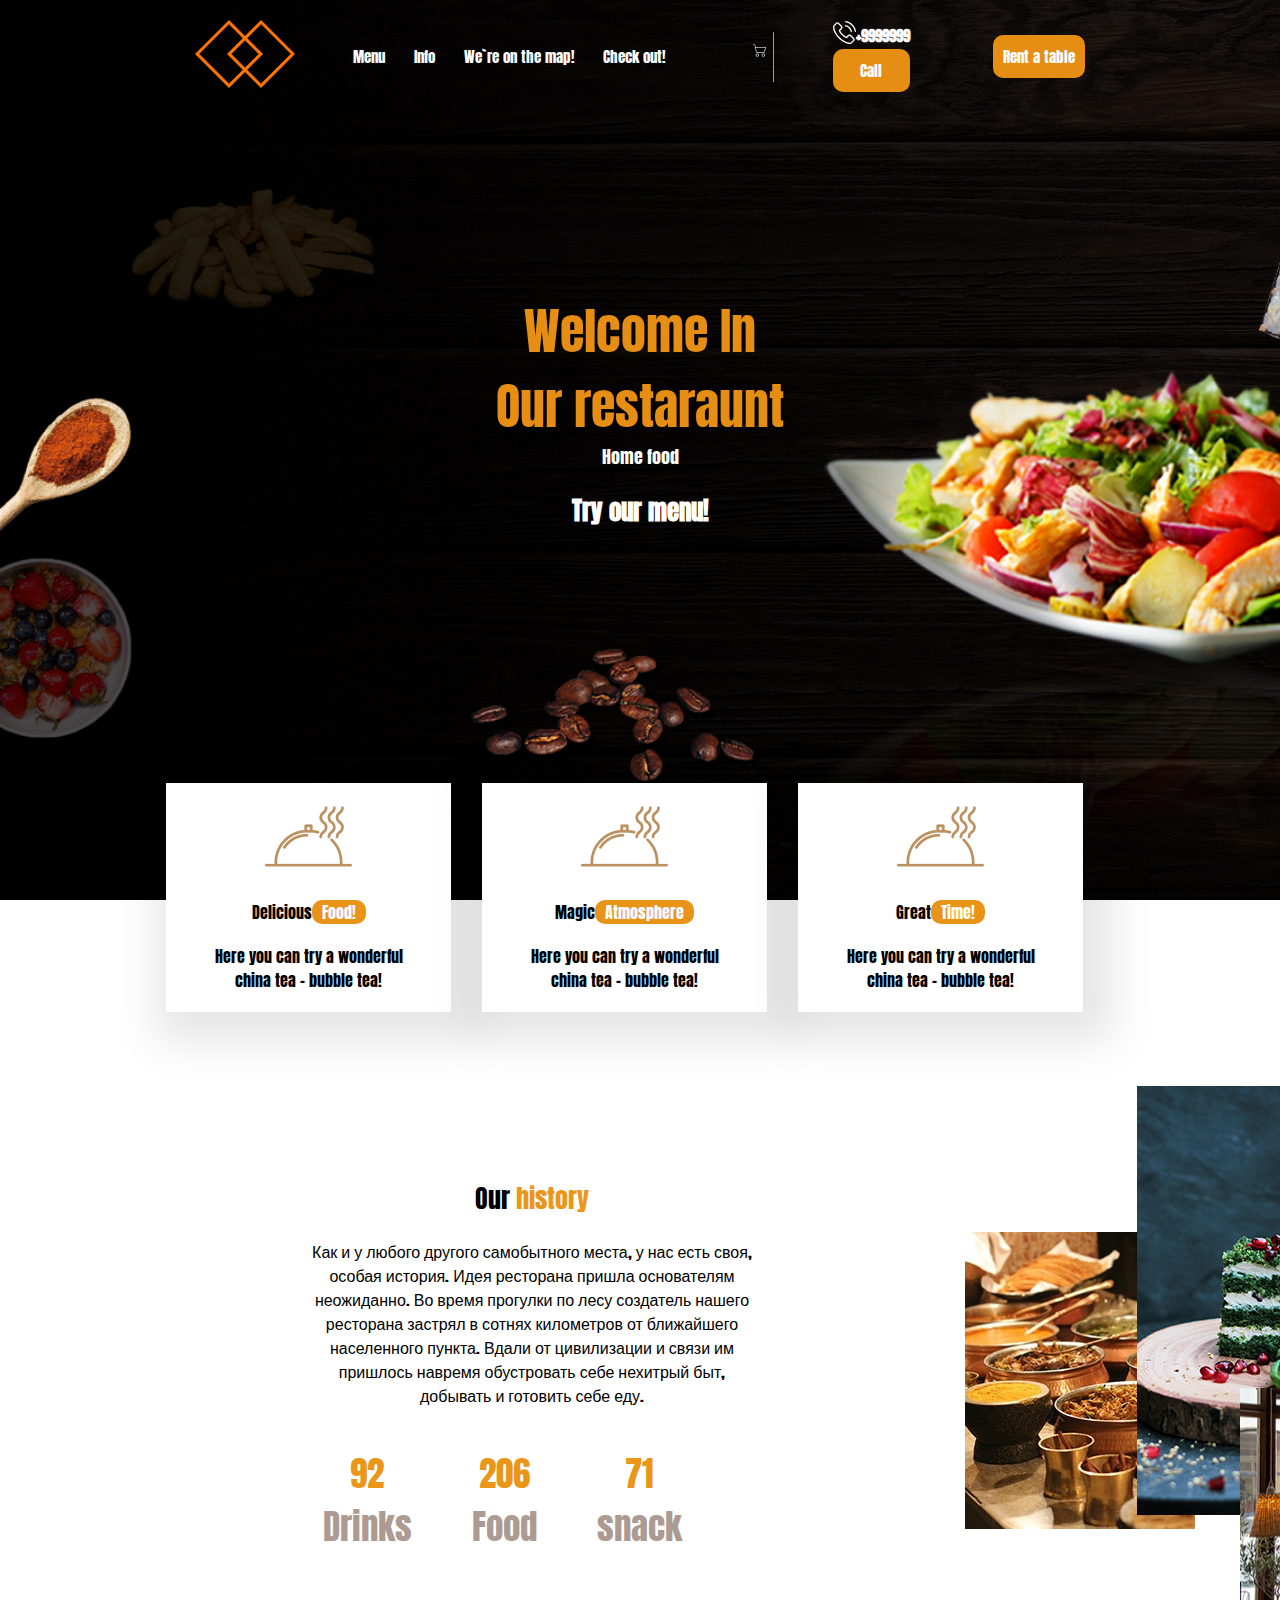
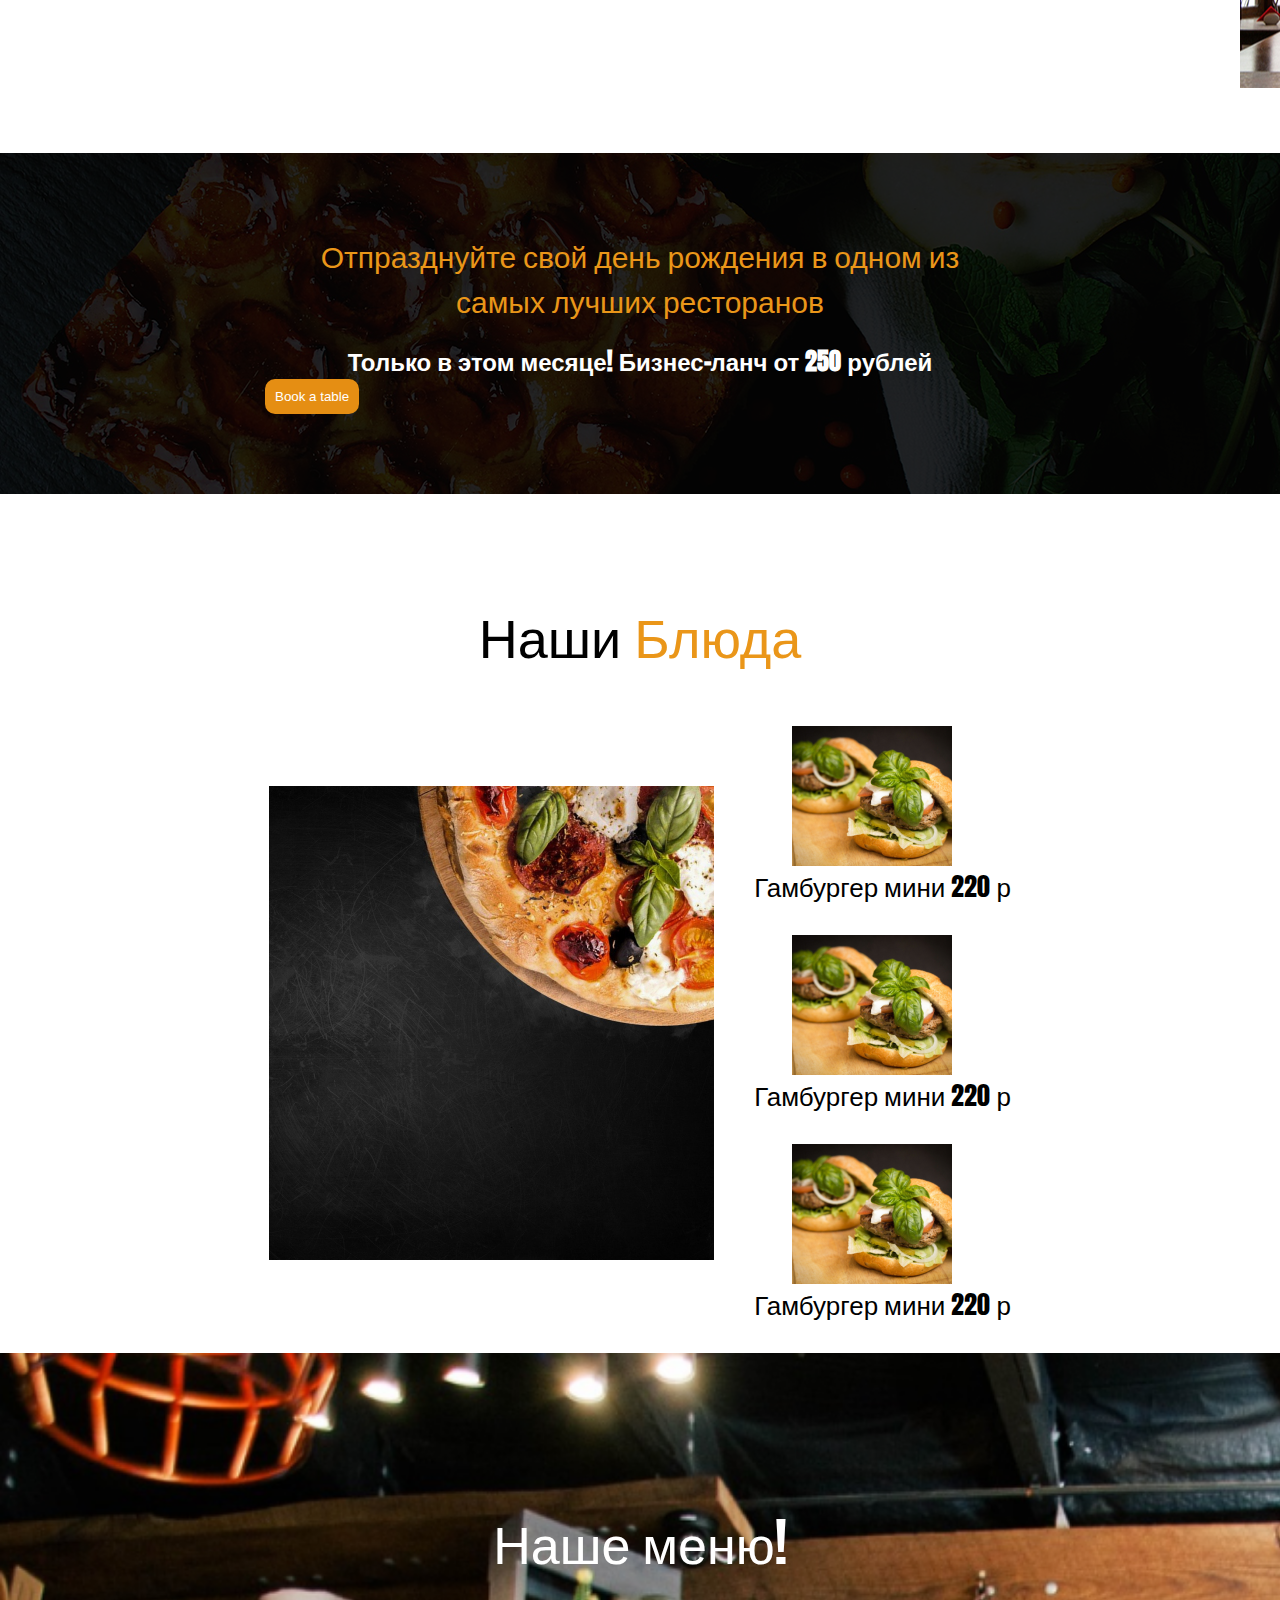
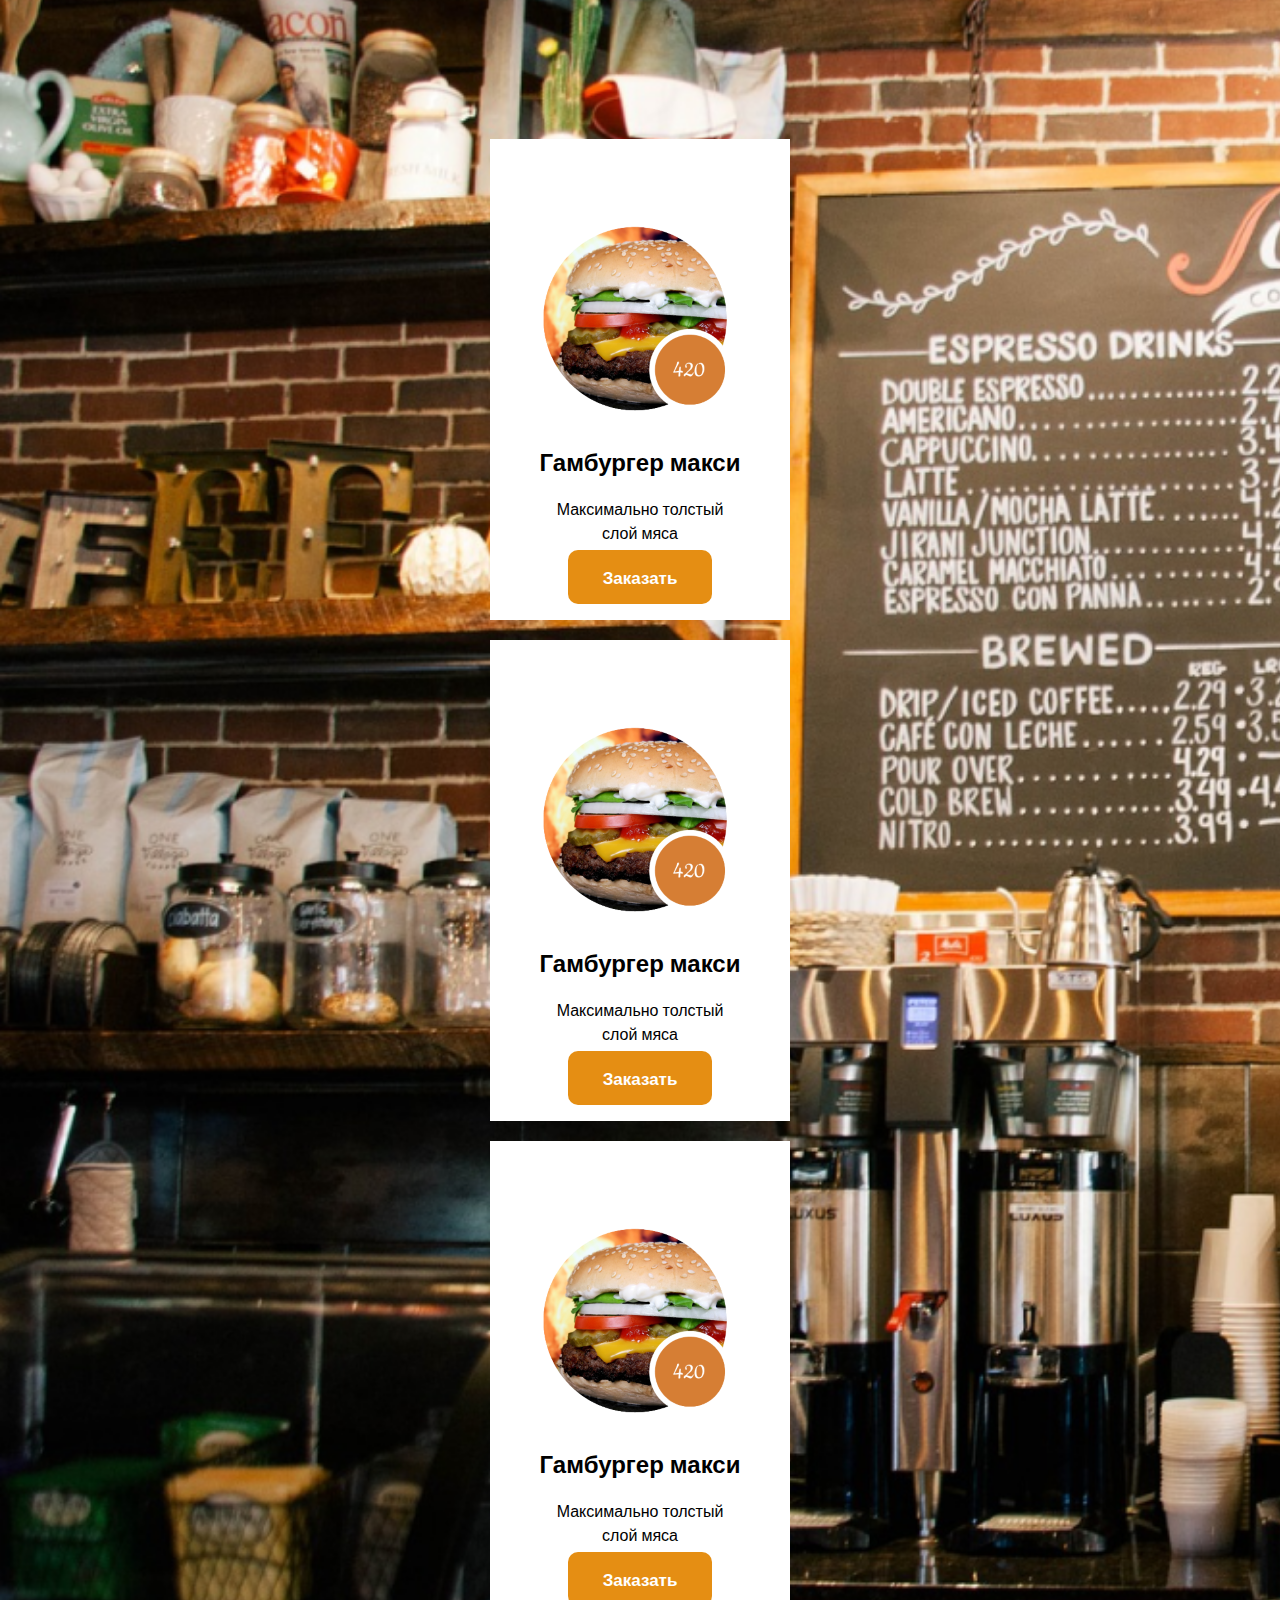
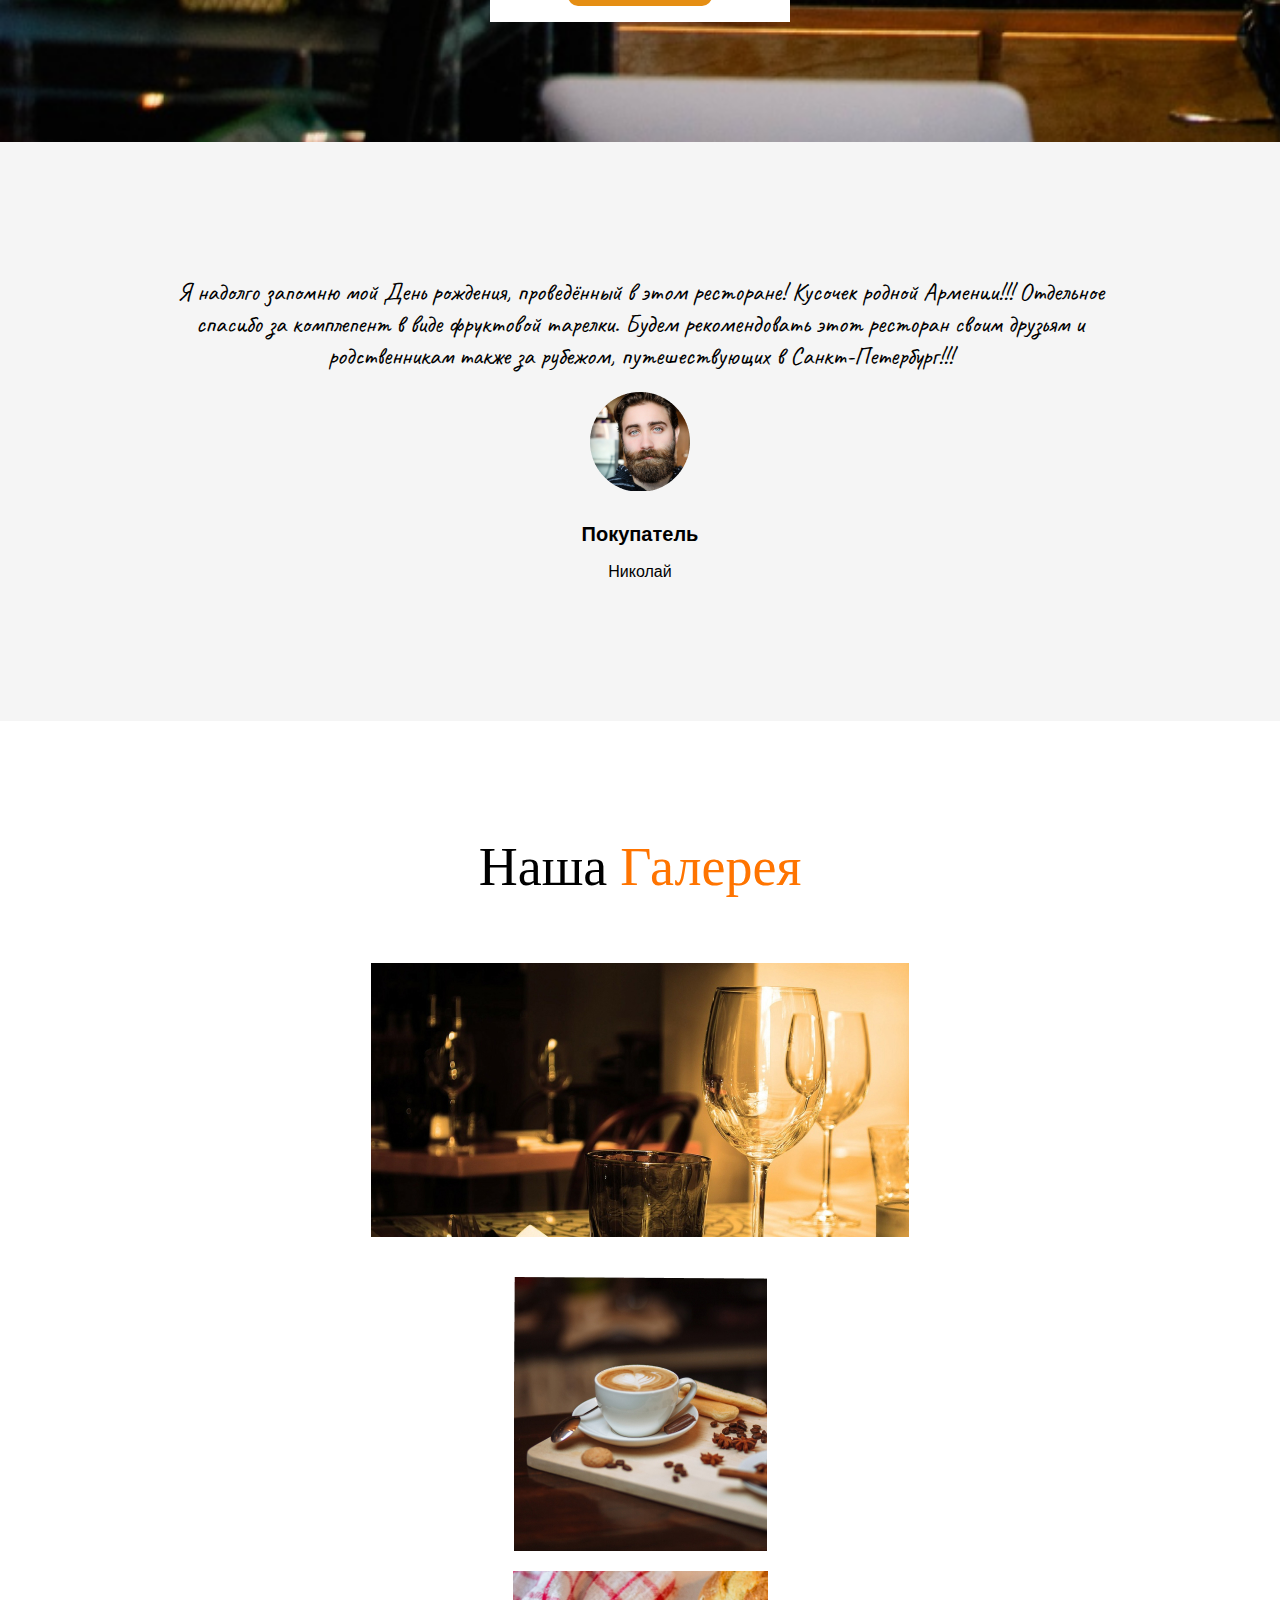
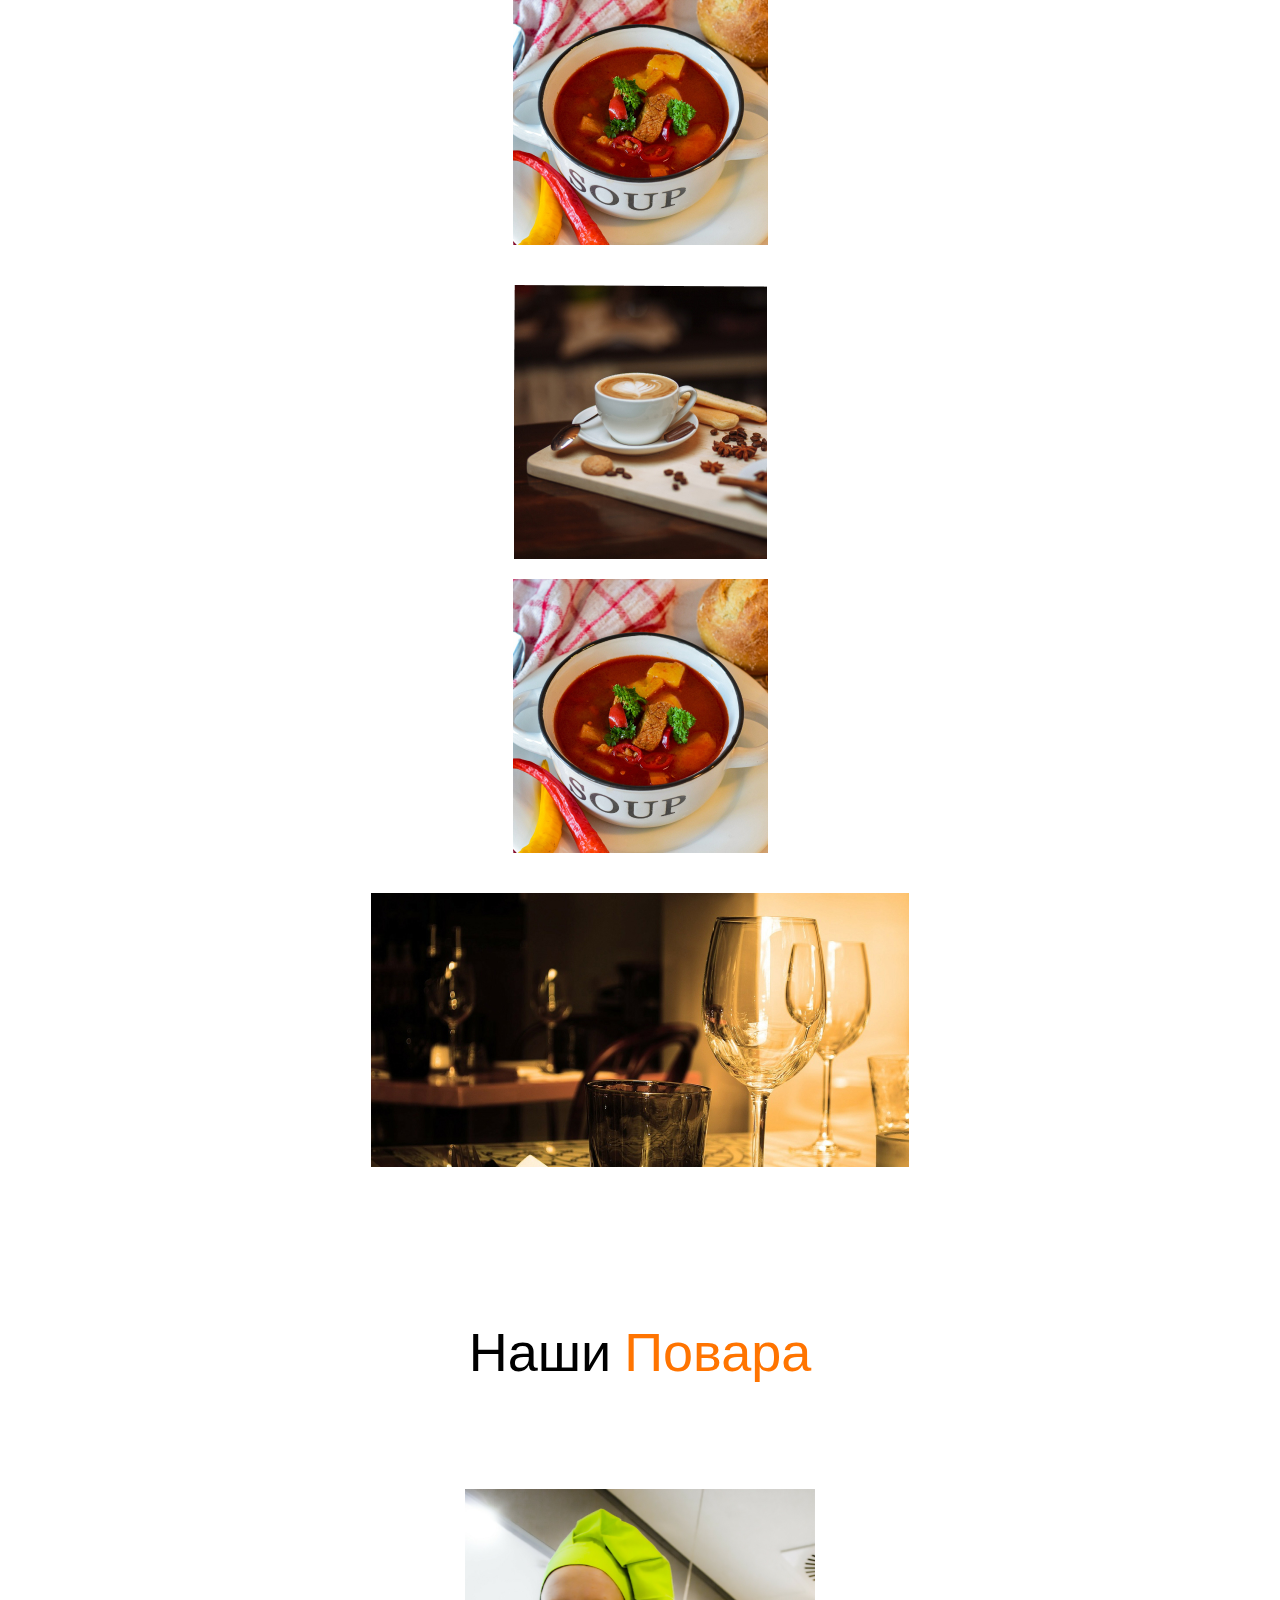
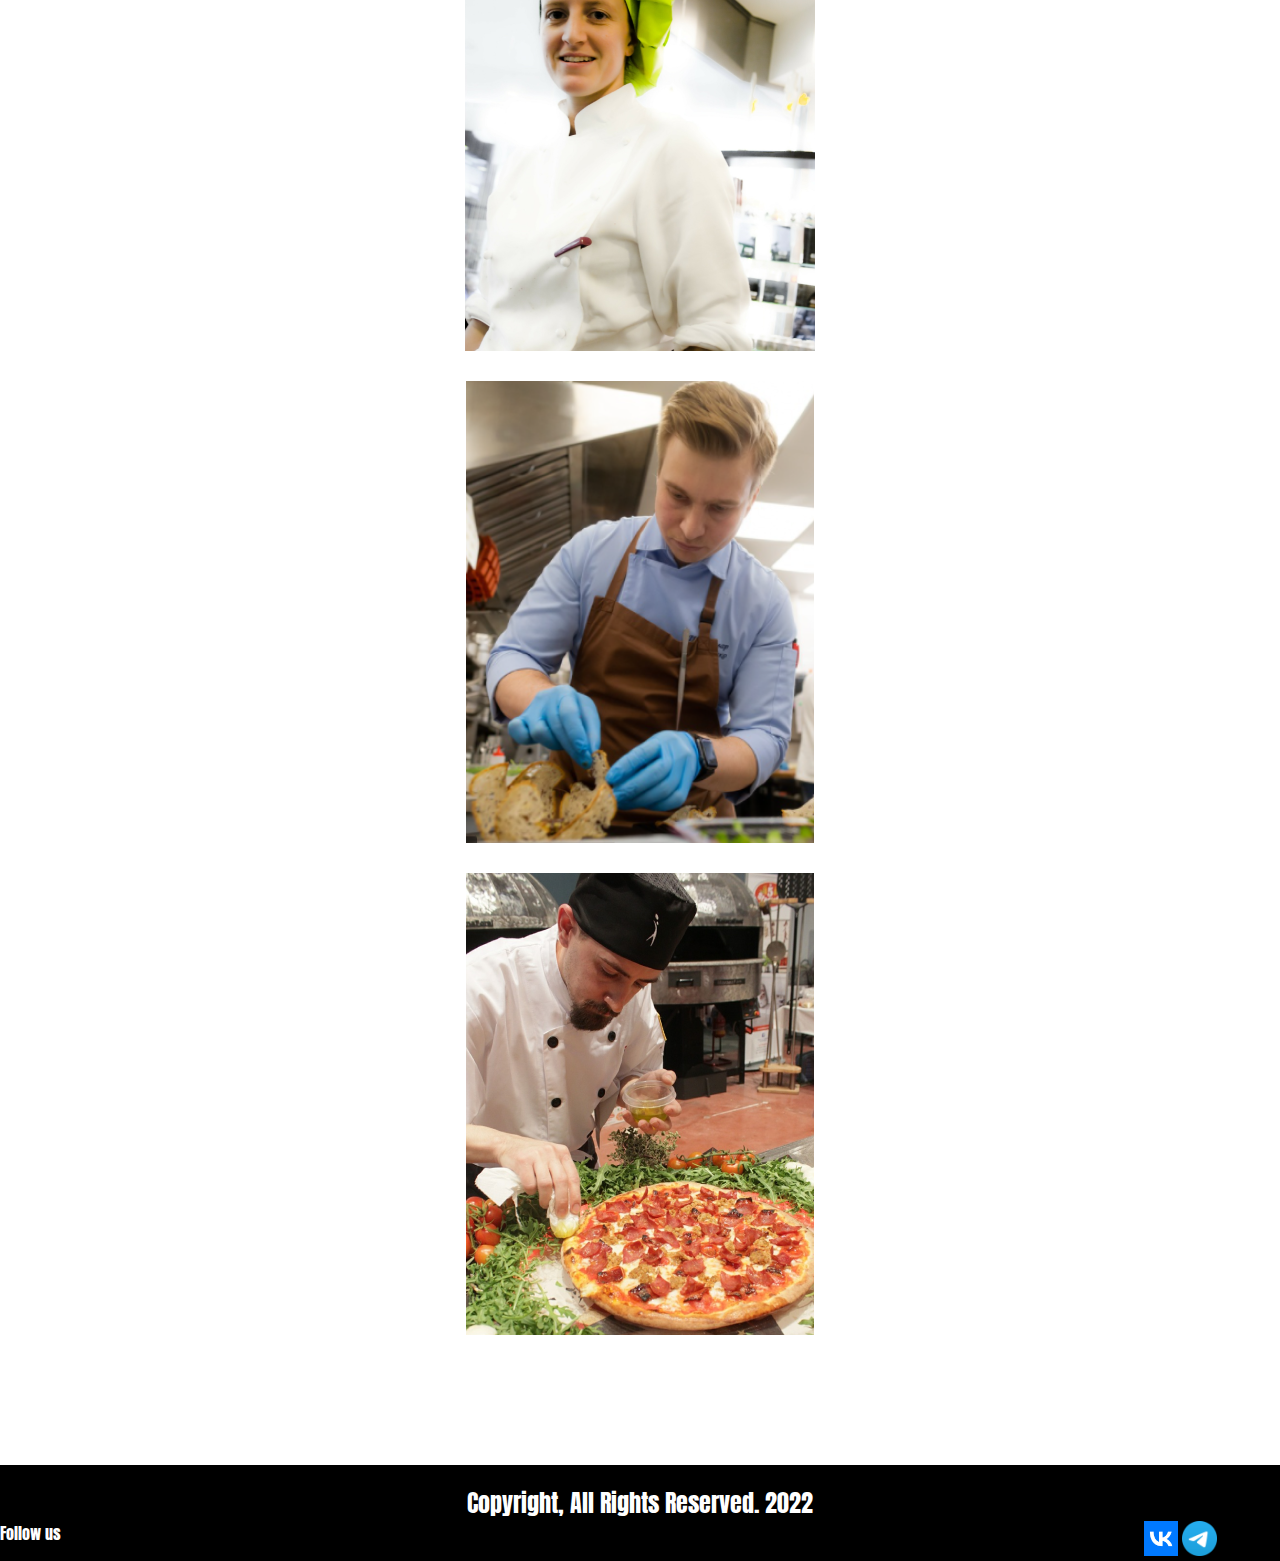
<file: homepage.html>
<!DOCTYPE html>
<html lang="en">
  <head>
    <meta charset="UTF-8" />
    <meta http-equiv="X-UA-Compatible" content="IE=edge" />
    <meta name="viewport" content="width=device-width, initial-scale=1.0" />
    <link rel="stylesheet" href="style.css" />
    <link rel="preconnect" href="https://fonts.googleapis.com" />
    <link rel="preconnect" href="https://fonts.googleapis.com" />
    <link rel="preconnect" href="https://fonts.gstatic.com" crossorigin />
    <link href="https://fonts.googleapis.com/css2?family=Anton&display=swap" rel="stylesheet" />
    <link rel="preconnect" href="https://fonts.googleapis.com" />
    <link rel="preconnect" href="https://fonts.gstatic.com" crossorigin />
    <link href="https://fonts.googleapis.com/css2?family=Caveat&display=swap" rel="stylesheet" />
    <script src="app.js" defer></script>
    <title>El Restaraunte</title>
  </head>
  <body>
    <section class="header">
      <div class="container">
        <section class="header-line">
          <div class="header-logo">
            <img src="img/logo.png" alt="logo" />
          </div>

          <div class="nav">
            <a class="nav-item" href="@"> Menu</a>
            <a class="nav-item" href="@"> Info</a>
            <a class="nav-item" href="@"> We`re on the map!</a>
            <a class="nav-item" href="@"> Check out!</a>
          </div>

          <div class="cart">
            <a href="#">
              <img class="cart-img" src="img/cart.png" alt="buy" />
            </a>
          </div>

          <div class="phone">
            <div class="phone-holder">
              <div class="phone-img">
                <img src="img/phone.png" alt="phone" />
              </div>

              <div class="number">
                <a class="num" href="#"> +9999999</a>
              </div>
            </div>

            <div class="phone-text">Call</div>
          </div>

          <div class="btn">
            <a class="button" href="#"> Rent a table</a>
          </div>

          <div class="modal">
            <div class="modal-content">
              <div class="modal__inputs">
                <div class="name__modal">
                  <p class="modal__text">Ваше имя</p>
                  <input type="text" />
                </div>


                <div class="number__modal">
                  <p class="modal__text">Ваш номер телефона</p>
                  <input type="number" />
                </div>


                <div class="guests__modal">
                  <p class="modal__text">Количество гостей</p>
                  <input />
                </div>


                <div class="time__modal">
                  <p class="modal__text">дата</p>
                  <input type="date" />
                  <p class="modal__text">Время</p>
                  <input type="time" />
                </div>
              </div>


              <button class="modal__close">&#10006;</button>
            </div>
          </div>

          <div class="burger-menu">
            <button id="burger">
              <img src="img/Group.png" /></button
            >>

            <div id="menu" class="burger-slide disp">
              <a class="nav-item block" href="@"> Menu</a>
              <a class="nav-item block" href="@"> Info</a>
              <a class="nav-item block" href="@"> We`re on the map!</a>
              <a class="nav-item block" href="@"> Check out!</a>
            </div>
          </div>
        </section>

        <section class="header-down">
          <div class="header-title">
            Welcome In

            <div class="header-subtitle">Our restaraunt</div>

            <div class="header-suptitle">Home food</div>

            <div class="header-btn">
              <a class="betton" href="#"> Try our menu! </a>
            </div>
          </div>
        </section>
      </div>
    </section>

    <section class="cards">
      <div class="container">
        <div class="cards-holder">
          <div class="card">
            <div class="card-img">
              <img src="img/card.png" alt="bub" />
            </div>

            <div class="card-title">Delicious <span> Food! </span></div>

            <div class="card-description">
              Here you can try a wonderful <br />
              china tea - bubble tea!
            </div>
          </div>

          <div class="card">
            <div class="card-img">
              <img src="img/card.png" alt="bub" />
            </div>

            <div class="card-title">Magic <span> Atmosphere </span></div>

            <div class="card-description">
              Here you can try a wonderful <br />
              china tea - bubble tea!
            </div>
          </div>

          <div class="card">
            <div class="card-img">
              <img src="img/card.png" alt="bub" />
            </div>

            <div class="card-title">Great <span> Time! </span></div>

            <div class="card-description">
              Here you can try a wonderful <br />
              china tea - bubble tea!
            </div>
          </div>
        </div>
      </div>
    </section>

    <section class="history">
      <div class="container3">
        <div class="history-holder">
          <div class="history-info">
            <div class="history-title">Our <span> history </span></div>

            <div class="history-content">
              Как и у любого другого самобытного места, у нас есть своя, особая история. Идея
              ресторана пришла основателям неожиданно. Во время прогулки по лесу создатель нашего
              ресторана застрял в сотнях километров от ближайшего населенного пункта. Вдали от
              цивилизации и связи им пришлось навремя обустровать себе нехитрый быт, добывать и
              готовить себе еду.
            </div>

            <div class="history-number">
              <div class="number-item">92 <span> Drinks </span></div>

              <div class="number-item">206 <span> Food</span></div>

              <div class="number-item">71 <span> snack</span></div>
            </div>
          </div>

          <div class="history-images">
            <img class="image-1" src="img/12.jpg" alt="1" />
            <img class="image-2" src="img/2.jpg" alt="2" />
            <img class="image-3" src="img/3.jpg" alt="3" />
          </div>
        </div>
      </div>
    </section>

    <section class="black-block">
      <div class="container4">
        <div class="block-holder">
          <div class="left">
            <div class="left-title">
              Отпразднуйте свой день рождения в одном из<br />
              самых лучших ресторанов
            </div>
            <div class="left-text">Только в этом месяце! Бизнес-ланч от 250 рублей</div>
          </div>

          <div class="right">
            <div class="btn">
              <button class="button">Book a table</button>
            </div>
          </div>
        </div>
      </div>
    </section>

    <section class="dishes">
      <div class="container">
        <div class="dishes-title">Наши <span>Блюда</span></div>

        <div class="burgers">
          <div class="burgers-image">
            <img src="img/pizza.png" class="pizza" />
          </div>

          <div class="burgers-items">
            <div class="burger-item">
              <img src="img/hambar.png" class="burger" />
              <div class="burger-text">Гамбургер мини 220 р</div>
            </div>

            <div class="burger-item">
              <img src="img/hambar.png" class="burger" />
              <div class="burger-text">Гамбургер мини 220 р</div>
            </div>

            <div class="burger-item">
              <img src="img/hambar.png" class="burger" />
              <div class="burger-text">Гамбургер мини 220 р</div>
            </div>
          </div>
        </div>
      </div>
    </section>

    <section class="menu">
      <div class="container">
        <div class="menu-title">Наше меню!</div>

        <div class="menu-items">
          <div class="menu-item">
            <div class="menu-image">
              <img class="bergar" src="img/bгrgar .png" />
            </div>

            <div class="menu-text">Гамбургер макси</div>

            <div class="menu-subtext">
              Максимально толстый <br />
              слой мяса
            </div>

            <div class="menu-button">
              <a href="#" class="menu-btn"> Заказать </a>
            </div>
          </div>

          <div class="menu-item">
            <div class="menu-image">
              <img class="bergar" src="img/bгrgar .png" />
            </div>

            <div class="menu-text">Гамбургер макси</div>

            <div class="menu-subtext">
              Максимально толстый <br />
              слой мяса
            </div>

            <div class="menu-button">
              <a href="#" class="menu-btn"> Заказать </a>
            </div>
          </div>

          <div class="menu-item">
            <div class="menu-image">
              <img class="bergar" src="img/bгrgar .png" />
            </div>

            <div class="menu-text">Гамбургер макси</div>

            <div class="menu-subtext">
              Максимально толстый <br />
              слой мяса
            </div>

            <div class="menu-button">
              <a href="#" class="menu-btn"> Заказать </a>
            </div>
          </div>
        </div>
      </div>
    </section>

    <section class="comment">
      <div class="container">
        <div class="comment-text">
          Я надолго запомню мой День рождения, проведённый в этом ресторане! Кусочек родной
          Армении!!! Отдельное спасибо за комплепент в виде фруктовой тарелки. Будем рекомендовать
          этот ресторан своим друзьям и родственникам также за рубежом, путешествующих в
          Санкт-Петербург!!!
        </div>

        <div class="comment-image">
          <img src="img/theguy.png" class="comment-img" />
        </div>

        <div class="comment-type">Покупатель</div>

        <div class="comment-name">Николай</div>
      </div>
    </section>

    <section class="gallery">
      <div class="container">
        <div class="gallery-title">Наша <span> Галерея</span></div>

        <div class="gallery-content">
          <div class="gallery-left">
            <div class="gallery-up">
              <img class="img-gal high" src="img/glasses.jpg" />
            </div>
            <div class="gallery-down">
              <img class="img-gal" src="img/coffee.jpg" />
              <img class="img-gal" src="img/soup.jpg" />
            </div>
          </div>

          <div class="gallery-right">
            <div class="gallery-up">
              <img class="img-gal" src="img/coffee.jpg" />
              <img class="img-gal" src="img/soup.jpg" />
            </div>
            <div class="gallery-down">
              <img class="img-gal high" src="img/glasses.jpg" />
            </div>
          </div>
        </div>
      </div>
    </section>

    <section class="cooks">
      <div class="cook-title">Наши <span> Повара</span></div>

      <div class="cook-content">
        <div class="cook-img">
          <img src="img/lafemme.png" />
          <img src="img/lehomme.png" />
          <img src="img/lepizza.png" />
        </div>
      </div>
    </section>

    <section class="footer">
      <div class="footer-content">
        <div class="footer-text">Copyright, All Rights Reserved. 2022</div>

        <div class="footer-img">
          <div class="footer-txt">Follow us</div>

          <div class="footer-image">
            <img class="vk" src="img/vk.png" />
            <img class="tg" src="img/tg.png" />
          </div>
        </div>
      </div>
    </section>

   
  </body>
</html>
</file>
<file: style.css>
body { 
    margin:0; 
    font-family: 'Anton', sans-serif;
}
.container { 
    margin: 0px 166px;
}
.header { 
    background-image: url(img/bg.jpg);
    height: 100vh;
    background-size: cover;
    background-repeat: no-repeat;
}
.header-line { 
    display: flex;
    align-items: center;
    justify-content: space-around;
    padding-top: 20px;
    font-size: 15px;
}
.nav-item { 
    text-decoration: none;
    color: white;
    margin-right: 25px;
    transition: color 0.3s linear;
    
}
.nav a {
    transition: .5s;
}
.nav a:hover { 
    color: rgb(255, 132, 0);
}
.cart { 
    position: relative;
    padding-right: 25px;
    border-right: 1px solid rgb(255, 132, 0);
    height: 50px;
}
.cart-img {
    position: absolute;
    top: 12px;
    right: 7px;
}
.num {
    color: white;
    text-decoration: none;
    font-weight: 700;
    transition: color 0.3s linear;
}
.num:hover {
    color: rgb(255, 132, 0);
}
.phone-holder { 
    display: flex; 
    align-items: center;
}

.phone-text { 
    display: flex;
    justify-content: center;
    padding: 12px;
    color: white;
    padding: 10px; 
    background-color: rgb(229, 142, 19);
    border-radius: 10px;
}
.button { 
    background-color: rgb(229, 142, 19);
    padding: 10px;
    margin-left: 25px;
    text-decoration: none; 
    color: white;
    border-radius: 10px;
}
.btn a:hover { 
    color: black;
    transition: .5s;
}
.header-down { 
    position: relative;
}
.header-title {
    font-size: 50px;
    text-align: center;
    position: absolute;
    left: 0;
    color:rgb(229, 142, 19);
    font-family: 'Anton', sans-serif;

    margin-top: 200px;
    margin-bottom: 12px;
}
.header-suptitle {
    font-family: 'Anton', sans-serif;
    color: #fff;
    font-size: 18px;
    margin-bottom: 12px;

}
.header-suptitle:after { 
    position: absolute;
    content: '';
    height: 2px;
    width: 61px;
    background-color: white;
    top: 161px;
    left: 40px;
}
.header-suptitle:before { 
    position: absolute;
    content: '';
    height: 2px;
    width: 61px;
    background-color: white;
    top: 161px;
    left: 210px;
}
.header-btn {
    font-family: 'Anton', sans-serif;
    color: #fff;
    font-weight: 700;
    text-decoration: 0;
    font-size: 25px;
    padding: 10px 10px;
    border-radius: 10px;
    transition: background-color 0.3s linear;
}
.header-btn a{ 
text-decoration: none;
color: white;
}
.header-btn a:hover {
    transition: .5s;
    font-size: 23px;
    color: rgb(229, 142, 19);
}
.cards-holder { 
    display: flex; 
    justify-content: center;
    margin-top: -37px;
}

.card { 
    box-shadow: 10px 10px 40px 20px #0000001A;
    width: 349px;
    margin-right: 31px;
background-color: #ffff;
    margin-top: -80px;
    padding: 0px 10px;

}

.card-img { 
    display: flex;
    justify-content: center;
    padding-top: 10px; 
}
.card-title { 
    display: flex;
    justify-content: center; 
    margin-bottom: 20px;
    margin-top: 20px;
}
.card-title span { 
    background-color: rgb(234, 147, 25); 
    color: white; 
    padding: 0px 10px;
    border-radius: 10px;
 }
.card-description {
    text-align: center; 
    margin-bottom: 20px;
 }
.container3 { 
    margin-top: 20px;
    margin-left: 190px;
    text-align: center;
    width: 444px;

}
.history { 
    margin-left: 120px; 
    margin-top: 166px;
    padding-bottom: 200px;
}
.block { 
    width: 33%;
    margin-left: 20px;
}

.history-title { 
    font-size: 26px;
    text-align: center;

}
.history-title span{ 
    color:rgb(234, 150, 25); 
     
}
.history-content { 
    margin-top: 21px;
    width: 444px;
    text-align: center;
}
.history-content span { 
    color: rgb(234, 150, 25);
    
}
.history-number { 
    display: flex; 
    width: 444px;
    justify-content: center;
}

.number-item { 
    margin-top: 40px;
    margin-right: 60px;
    text-align: center;
    font-size: 35px;
    color:rgb(234, 150, 25);
}
.number-item span { 
    display: block;
    color: rgb(171, 155, 146)
}
.history-images { 
    position: relative;
}
.history-holder { 
    display: flex;
    justify-content: space-between;
}
.image-1 { 
    position: absolute;
    z-index: 0;
    top: 54px;
    left: 211px;

}
.image-2 { 
    position: absolute;
    z-index: 1;
    top: -92px;
    left: 383px;

}
.image-3 { 
    position: absolute;
    z-index: 2;
    top: 210px;
    left: 486px;

}
.block-holder { 
    display: flex;
    margin-left: 120px; 
    justify-content: space-between; 
   align-items: center;
    margin-right: 120px;

 }
.black-block {
    background-image: url(img/bg.png);
    padding: 80px 120px;
 }  
 .left-title { 
    margin-bottom: 20px;
    color: rgb(234, 150, 25);
    font-size: 30px;
    font-family: 'Anton', sans-serif;
 }
 .left-text { 
    color: rgb(255, 255, 255);
    font-weight: 700;
    font-size: 24px;
 }
 .block-holder {
    display: flex;
    justify-content: space-between;
    align-items: center;
}
 .right-btn {
    background-color: #FF7400;
    color: #fff;
    text-decoration: none;
    padding: 14px 18px;
    font-weight: 700;
    transition: .5s;
 }
 .right-button a:hover {
    transition: .5s;
    font-size: 14px;
 }

.dishes-title {
    font-family: 'Anton', sans-serif;
    font-size: 54px;
    padding-top: 100px;
    text-align: center;
    padding-bottom: 50px;

}
.dishes-title span {
    color: rgb(234, 150, 25);
}
.burgers {
    display: flex; 
    justify-content: center;
    
}
.burgers {
    display: flex;
    justify-content: center;
}
.burger-item {
    display: flex;
    align-items: center;   
    margin-bottom: 29px;
    flex-direction: column;
}

.burgers-image {
    margin-right: 20px;
    margin-top: 60px;
}
.burger-text {
    font-family: Anton, sans-serif;
    font-size: 26px;
    margin-left: 20px;
}

.menu {
    background-image: url(img/bar.png);
    background-repeat: no-repeat;
    background-size: cover;
    padding-bottom: 100px;

}

.menu-title {
    font-family: 'Anton', sans-serif;
    text-align: center;
    color: white;
    font-size: 52px;
    padding-top: 150px;
    padding-bottom: 138px;
}
.menu-item {
    background-color:#fff;
    width: 33%;
    text-align: center;
    padding-top: 80px;
    padding-bottom: 30px;
    margin-right: 20px;
}
.menu-text {
    font-size: 24px;
    font-family: 'Anton', sans-serif;
    padding-top: 16px;
    font-weight: 700;
}
.menu-subtext {
    font-size: 16px;
    padding-top: 17px;
    margin-bottom: 20px;
}
.menu-btn {
    background-color: rgb(229, 142, 19);
    font-size: 17px;
    border-radius: 10px;
    font-weight: 700;
    padding: 14px 35px;
    text-decoration: none;
    color: white;
}
.menu-button a:hover {
    transition: .7s;
    font-size: 16px;
}
.price {
    position:absolute;
    margin-left: 120px;
    margin-top: -50px;
}
.bergar {
    position: relative;
}
.price-420 {
    position: absolute;
   color: white;
   font-size: 34px;
   margin-left: 145px;
   margin-top: -25px;
}

.menu-items {
    display: flex;
    justify-content: center;
}

.comment {
    background-color: #F5F5F5;
    padding-top: 134px;
    padding-bottom: 139px;
    text-align: center;
}
.comment-image {
    margin-top: 20px;
    margin-bottom: 20px;
}
.comment-type {
    font-style: bold;
    margin-bottom: 10px;
    font-weight: 700;
    font-size: 20px;
}
.comment-text {
    font-family: 'Caveat', cursive;
    font-size: 25px;
}

.gallery-title {
    font-family: 'Anton', serif;
    font-size: 54px;
    text-align: center;
    padding-top: 100px;
    margin-bottom: 60px;
}

.gallery-title span {
    color:#FF7400;
}

.gallery-content {
    display: flex;
    justify-content: center;
}

.gallery-left {
    margin-right: 20px;
}
.gallery-down, .gallery-up {
    display: flex;
    justify-content: space-between;
    padding-bottom: 20px;
}
.cooks {
    padding-bottom: 100px;
}
.cook-title {
    text-align: center;
    font-size: 54px;
    margin-top: 100px;
    margin-bottom: 100px;
}
.cook-title span {
    color:#FF7400;
}
.cook-img {
    display: flex;
    justify-content: space-around;
    margin: 0px 166px;
    
}

.footer-text {
    text-align: center;
    font-size: 24px;
    color: black;
}
.footer {
    background-color: #000;
    text-align: right;
}
.footer-text {
    padding-top: 20px;
    color: white;

}
.footer-txt {
    color: white;
    text-align: right;
}
.footer-img {
    display: flex;
    right: 0px;
}
.vk {
    width: 3%;
    right: 0;
}
.tg {
    width: 3%;
}
.burger-menu {
    display: none;
}

.block {
    display: block;
}

.burger-slide {
    position: absolute;
    
}

button {
    border: none;
    outline: none;
    background-color: transparent;
}

.disp {
    display: none;
}

.modal {
    display: none;
    inset: 0;
    z-index: 9999;
    position: fixed;
    background-color: rgba(249, 249, 249, 0.334);
    cursor: pointer;
    overflow-y: auto;
}

.modal-content {
    display: flex;
    justify-content: center;
    width: 500px;
    height: 400px;
    margin: auto;
    border-radius: 20px;
    background-color: rgb(6, 6, 6);
    cursor: default;
}

.modal__text {
    color:#FF7400
}

.modal__close {
    position: absolute;
    background-color: transparent;
    border: none;
    color: #FF7400;
    margin-top: 10px;
    left: 10px;
    height: 30px;
    cursor: pointer;
    font-size: 22px;
}
@media (max-width:1500px) {
    .gallery-content {
        display: block;
    }

    .img-gal,
    .gallery-up,
    .gallery-down {
        display: block;
        margin-left: auto;
        margin-right: auto;
    }
    .img-gal {
        margin-bottom: 20px;
    }
    .gallery-left {
        margin-right: 0;
    }
}

@media (max-width: 1300px) {
    .menu-items {
        display: block;
    }
    .menu-item {
        margin: 20px auto;
        width: 300px;
    }
    .header-title {
    position: static;
}
.header-suptitle:before,
.header-suptitle:after {
    content: none;
}

.cook-img {
    display: block;
}
.cook-img img {
    display: block;
    margin-right: auto;
    margin-left: auto;
    margin-bottom: 30px;
}

.block-holder {
    display: block;
}

.left-title, 
.left-text, 
.right-button {
    text-align: center;
}

.right-button {
    margin-top: 30px;
}




}

@media(max-width:1150px) {
    .burger-menu {
        display: block;
    }
    .nav,
    .cart,
    .phone,
    .btn {
        display: none;
    }
    .header-line {
        display: flex;
        justify-content: space-between;
    }
    .burgers-image {
        display: none;
    }
}

@media (max-width: 1000px) {

    .cards-holder {
        display: block;
    }
    .card {
        width: 100%;
        margin-top: 30px;
        padding-bottom: 20px;
    }
}

@media (max-width: 780px) {

    .container3 {
        margin-left: 0px;
    }
    .history-images {
        display: none;
    }
    .history-holder {
        display: block;
    }
    .menu-item {
        width: auto;
    }
    .high {
        display: none;

    }

    .container {
        margin: auto 40px;
    }

    .number-item {
        font-size: 23px;
    }
}
</file>
